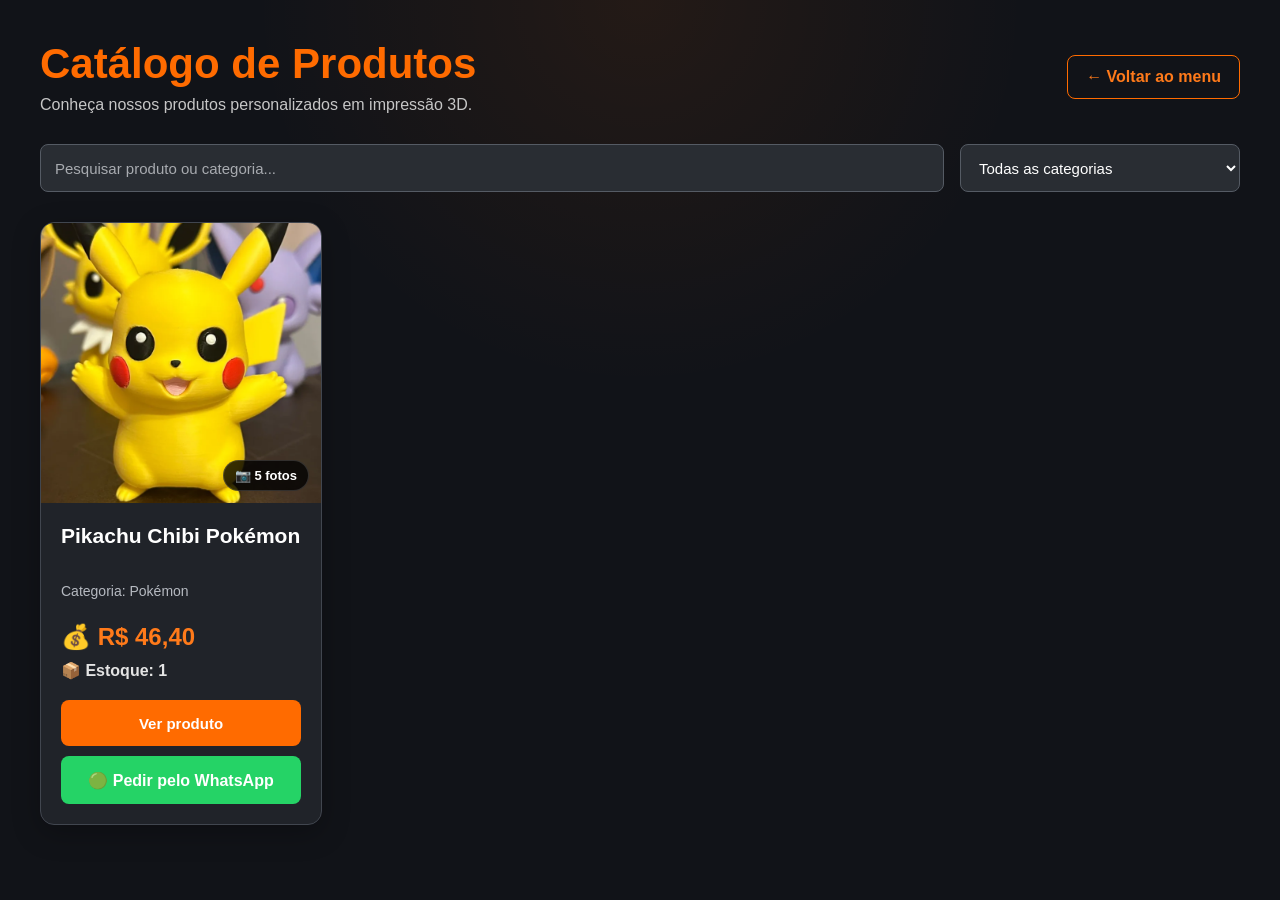
<file: index.html>
<!DOCTYPE html>
<html lang="pt-BR">
<head>
    <meta charset="UTF-8">
    <meta http-equiv="refresh" content="0; url=SRC/pages/catalogo.html">
    <title>FAIZER3D</title>
</head>

<body>
    <p>Abrindo catálogo da FAIZER3D...</p>

    <script>
        window.location.href = "SRC/pages/catalogo.html";
    </script>
</body>
</html>
</file>
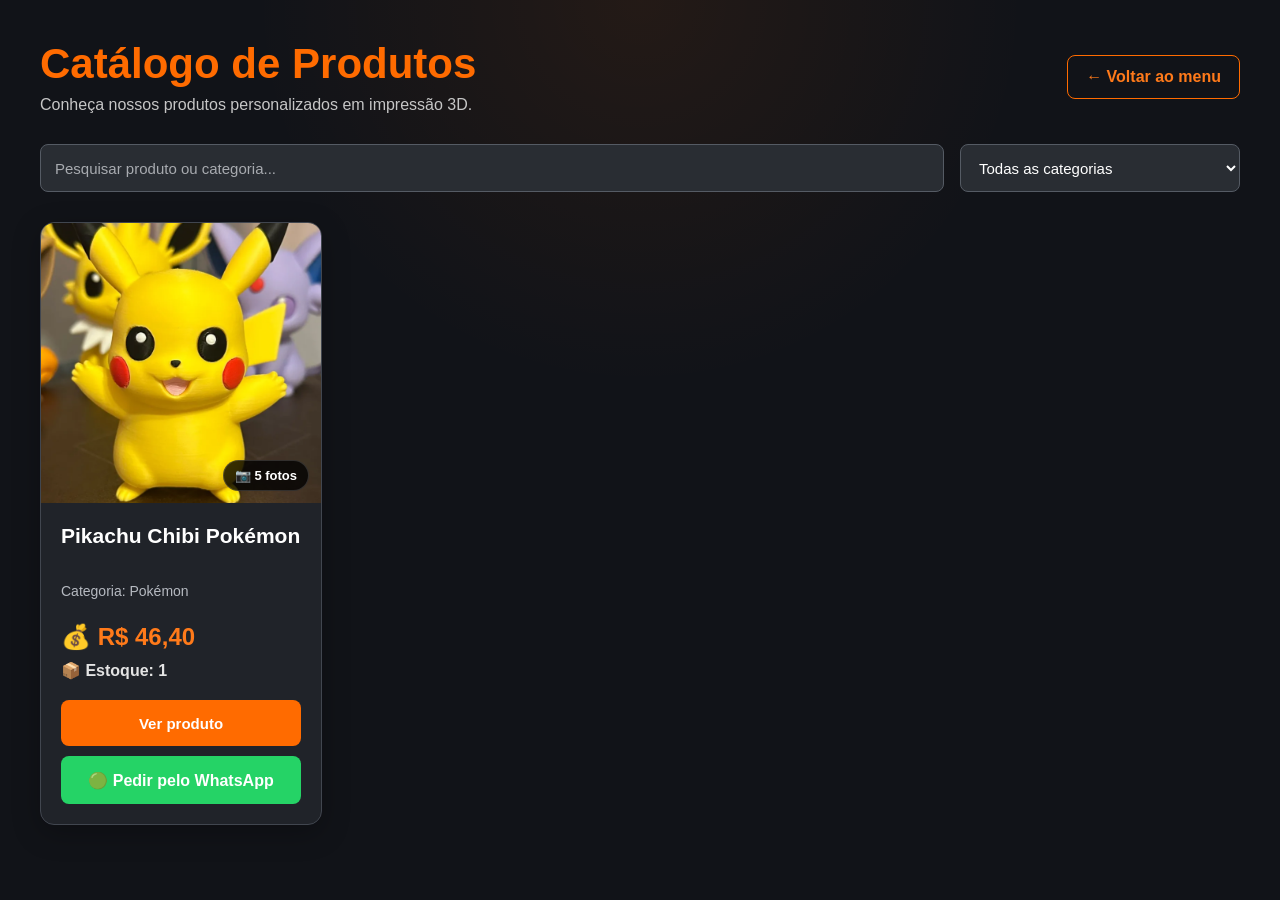
<file: SRC/index.html>
<!DOCTYPE html>
<html lang="pt-BR">
<head>
    <meta charset="UTF-8">

    <meta http-equiv="refresh" content="0; url=pages/catalogo.html">

    <title>FAIZER3D | Catálogo</title>
</head>

<body>
    <p>Abrindo catálogo da FAIZER3D...</p>

    <script>
        window.location.href = "pages/catalogo.html";
    </script>
</body>
</html>
</file>
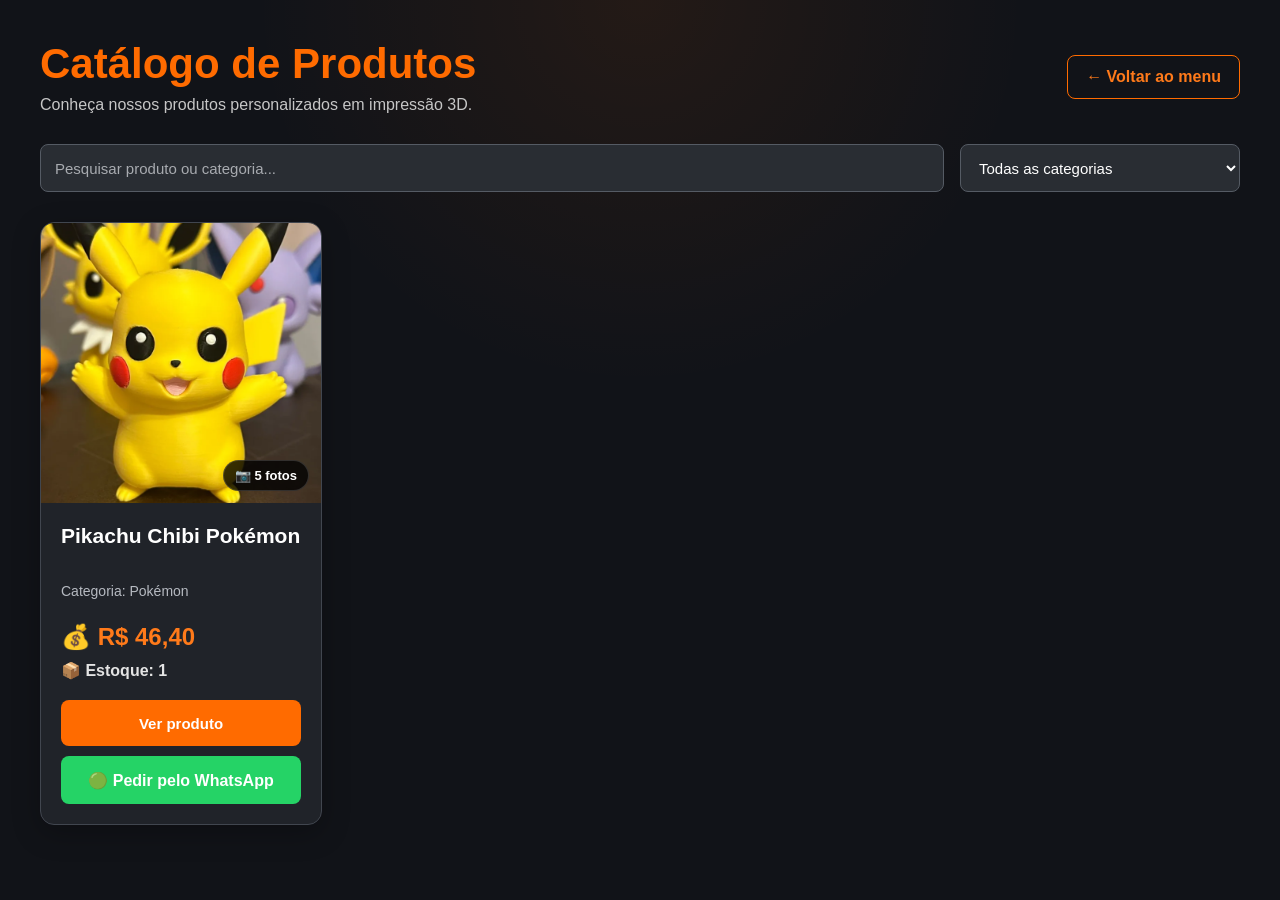
<file: SRC/pages/catalogo.html>
<!DOCTYPE html>
<html lang="pt-BR">

<head>
    <meta charset="UTF-8">

    <meta
        name="viewport"
        content="width=device-width, initial-scale=1.0"
    >

    <title>Catálogo de Produtos | FAIZER3D</title>

    <!-- CSS GERAL DO SISTEMA -->
    <link rel="stylesheet" href="../STYLE.CSS">

    <!-- CSS EXCLUSIVO DO CATÁLOGO -->
    <link rel="stylesheet" href="../catalogo.css">
</head>

<body class="pagina-catalogo">

    <main class="catalogo-container">

        <!-- CABEÇALHO -->

        <header class="catalogo-cabecalho">

            <div>
                <h1>Catálogo de Produtos</h1>

                <p>
                    Conheça nossos produtos personalizados em impressão 3D.
                </p>
            </div>

            <a
                href="../INDEX.HTML"
                class="botao-voltar"
            >
                ← Voltar ao menu
            </a>

        </header>


        <!-- PESQUISA E FILTRO -->

        <section class="catalogo-filtros">

            <input
                type="search"
                id="pesquisaCatalogo"
                placeholder="Pesquisar produto ou categoria..."
                autocomplete="off"
            >

            <select id="filtroCategoria">
                <option value="">
                    Todas as categorias
                </option>
            </select>

        </section>


        <!-- LISTA DE PRODUTOS -->

        <section
            id="listaCatalogo"
            class="catalogo-grid"
        >
            <!-- Produtos inseridos pelo JavaScript -->
        </section>


        <!-- CATÁLOGO VAZIO -->

        <div
            id="catalogoVazio"
            class="catalogo-vazio"
            hidden
        >
            <h2>Nenhum produto encontrado</h2>

            <p>
                Nenhum produto disponível no catálogo no momento.
            </p>
        </div>

    </main>


    <!-- ==========================================
         MODAL DO PRODUTO
    =========================================== -->

    <div
        id="modalProduto"
        class="modal-produto"
        hidden
    >

        <div class="modal-produto-fundo"></div>

        <div class="modal-produto-conteudo">

            <!-- FECHAR -->

            <button
                type="button"
                id="fecharModalProduto"
                class="modal-produto-fechar"
                aria-label="Fechar"
            >
                ×
            </button>


            <!-- GALERIA -->

            <div class="modal-produto-galeria">

                <div class="modal-imagem-principal">

                    <button
                        type="button"
                        id="imagemAnterior"
                        class="galeria-seta galeria-seta-esquerda"
                        aria-label="Imagem anterior"
                    >
                        ‹
                    </button>

                    <img
                        id="modalImagemPrincipal"
                        alt="Imagem do produto"
                    >

                    <button
                        type="button"
                        id="proximaImagem"
                        class="galeria-seta galeria-seta-direita"
                        aria-label="Próxima imagem"
                    >
                        ›
                    </button>

                </div>


                <!-- CONTADOR -->

                <div
                    id="contadorImagens"
                    class="contador-imagens"
                ></div>


                <!-- MINIATURAS -->

                <div
                    id="modalMiniaturas"
                    class="modal-miniaturas"
                ></div>

            </div>


            <!-- INFORMAÇÕES -->

            <div class="modal-produto-informacoes">

                <span
                    id="modalCategoria"
                    class="modal-produto-categoria"
                ></span>

                <h2 id="modalNomeProduto"></h2>

                <div
                    id="modalPrecoProduto"
                    class="modal-produto-preco"
                ></div>

                <div
                    id="modalEstoqueProduto"
                    class="modal-produto-estoque"
                ></div>

                <div
                    id="modalObservacoesProduto"
                    class="modal-produto-observacoes"
                ></div>


                <!-- WHATSAPP -->

                <a
                    id="botaoWhatsAppProduto"
                    class="botao-whatsapp-produto"
                    href="#"
                    target="_blank"
                    rel="noopener noreferrer"
                >
                    🟢 Pedir pelo WhatsApp
                </a>

            </div>

        </div>

    </div>


    <!-- PRODUTOS PÚBLICOS -->
    <script src="../produtos-publicos.js"></script>

    <!-- JAVASCRIPT DO CATÁLOGO -->
    <script src="../catalogo.js"></script>

</body>

</html>
</file>
<file: SRC/STYLE.CSS>
/* =====================================================
   CONFIGURAÇÕES GERAIS
===================================================== */

*{
    margin:0;
    padding:0;
    box-sizing:border-box;
}

html,
body{
    width:100%;
    min-height:100%;
}

body{
    min-height:100vh;
    font-family:Arial, Helvetica, sans-serif;
    background:#000;
    color:#fff;
}

/* =====================================================
   PÁGINA INICIAL
===================================================== */

.container{

    width:100%;
    min-height:100vh;

    display:flex;
    align-items:center;
    justify-content:space-between;

    gap:60px;

    padding:45px 7%;
}

/* MENU */

.menu{

    width:330px;
    flex-shrink:0;

}

.menu h1{

    margin-bottom:10px;

    font-size:32px;

    letter-spacing:1px;

}

.menu h1 span{

    color:#ff6b00;

}

.menu h2{

    margin-bottom:10px;

    color:#eeeeee;

    font-size:24px;

    font-weight:500;

}

.menu p{

    margin-bottom:24px;

    color:#aaaaaa;

    font-size:14px;

}

.menu ul{

    list-style:none;

}

.menu li{

    margin-bottom:8px;

    padding:14px 16px;

    background:#101010;

    border-left:3px solid #ff6b00;

    border-radius:4px;

    box-shadow:0 2px 8px rgba(0,0,0,.45);

    transition:.25s;

}

.menu li:hover{

    background:#1a1a1a;

    transform:translateX(5px);

}

.menu a{

    display:block;

    width:100%;

    color:#fff;

    text-decoration:none;

}

.menu a:hover{

    color:#fff;

}

/* LOGO */

.conteudo{

    flex:1;

    display:flex;

    justify-content:center;

    align-items:center;

}

.logo{

    width:100%;

    max-width:650px;

    max-height:80vh;

    object-fit:contain;

}

/* RESPONSIVO */

@media(max-width:850px){

    .container{

        flex-direction:column;

        gap:35px;

        padding:30px 20px;

    }

    .menu{

        width:100%;

    }

}
/* =====================================================
   CADASTRO DE CLIENTES
===================================================== */

.pagina-clientes {
    width: min(1100px, 92%);
    margin: 0 auto;
    padding: 35px 0 60px;
}

.pagina-clientes h1 {
    margin-bottom: 12px;
    color: #ff6b00;
    font-size: 34px;
}

.voltar {
    display: inline-block;
    margin-bottom: 24px;
    color: #ff6b00;
    text-decoration: none;
    font-weight: bold;
}

.voltar:hover {
    text-decoration: underline;
}

#formCliente {
    padding: 28px;
    background: #151515;
    border: 1px solid #333333;
    border-radius: 12px;
    box-shadow: 0 8px 24px rgba(0, 0, 0, 0.4);
}

.linha {
    display: flex;
    gap: 18px;
    margin-bottom: 18px;
}

.campo {
    display: flex;
    flex: 1;
    flex-direction: column;
}

.campo label {
    margin-bottom: 7px;
    color: #eeeeee;
    font-weight: bold;
}

.campo input,
.campo select,
.campo textarea {
    width: 100%;
    padding: 12px;
    background: #242424;
    border: 1px solid #555555;
    border-radius: 6px;
    outline: none;
    color: #ffffff;
    font-size: 15px;
}

.campo input:focus,
.campo select:focus,
.campo textarea:focus {
    border-color: #ff6b00;
    box-shadow: 0 0 0 3px rgba(255, 107, 0, 0.15);
}

.campo.endereco {
    flex: 2;
}

.campo.observacao {
    width: 100%;
}

.campo textarea {
    min-height: 110px;
    resize: vertical;
}

.btnSalvar {
    padding: 13px 22px;
    background: #ff6b00;
    border: none;
    border-radius: 6px;
    color: #ffffff;
    cursor: pointer;
    font-size: 15px;
    font-weight: bold;
}

.btnSalvar:hover {
    background: #e85f00;
}

.pagina-clientes hr {
    margin: 28px 0;
    border: 0;
    border-top: 1px solid #444444;
}

.pagina-clientes h2 {
    margin-bottom: 15px;
    color: #ffffff;
}

#pesquisa {
    width: 100%;
    margin-bottom: 15px;
    padding: 12px;
    background: #242424;
    border: 1px solid #555555;
    border-radius: 6px;
    outline: none;
    color: #ffffff;
}

#pesquisa:focus {
    border-color: #ff6b00;
}

#tabelaClientes {
    width: 100%;
    border-collapse: collapse;
    overflow: hidden;
    background: #151515;
    border-radius: 8px;
}

#tabelaClientes th,
#tabelaClientes td {
    padding: 13px;
    border-bottom: 1px solid #333333;
    text-align: left;
}

#tabelaClientes th {
    background: #202020;
    color: #ff6b00;
}

#tabelaClientes td {
    color: #eeeeee;
}

@media (max-width: 750px) {

    .linha {
        flex-direction: column;
        gap: 12px;
    }

    .pagina-clientes {
        width: 94%;
        padding-top: 20px;
    }

    #formCliente {
        padding: 20px;
    }

    #tabelaClientes {
        display: block;
        overflow-x: auto;
    }
}
/* =====================================================
   CATÁLOGO DE PRODUTOS
===================================================== */

.pagina-catalogo {
    min-height: 100vh;
    background:
        radial-gradient(
            circle at top,
            rgba(255, 107, 0, 0.08),
            transparent 35%
        ),
        #111318;
    color: #ffffff;
}

.catalogo-container {
    width: min(1200px, calc(100% - 32px));
    margin: 0 auto;
    padding: 40px 0 60px;
}

/* Cabeçalho */

.catalogo-cabecalho {
    display: flex;
    align-items: center;
    justify-content: space-between;
    gap: 24px;
    margin-bottom: 30px;
}

.catalogo-cabecalho h1 {
    margin: 0 0 8px;
    color: #ff6b00;
    font-size: clamp(28px, 4vw, 42px);
}

.catalogo-cabecalho p {
    margin: 0;
    color: #c6c6c6;
}

.botao-voltar {
    display: inline-flex;
    align-items: center;
    justify-content: center;
    padding: 12px 18px;
    border: 1px solid #ff6b00;
    border-radius: 8px;
    color: #ff7a1a;
    text-decoration: none;
    font-weight: bold;
    transition: 0.2s;
}

.botao-voltar:hover {
    background: #ff6b00;
    color: #ffffff;
    transform: translateY(-2px);
}

/* Pesquisa e filtro */

.catalogo-filtros {
    display: grid;
    grid-template-columns: 1fr 280px;
    gap: 16px;
    margin-bottom: 30px;
}

.catalogo-filtros input,
.catalogo-filtros select {
    width: 100%;
    min-height: 48px;
    padding: 0 14px;
    border: 1px solid #555b64;
    border-radius: 8px;
    outline: none;
    background: #292d33;
    color: #ffffff;
    font-size: 15px;
}

.catalogo-filtros input::placeholder {
    color: #a8abb0;
}

.catalogo-filtros input:focus,
.catalogo-filtros select:focus {
    border-color: #ff6b00;
    box-shadow: 0 0 0 3px rgba(255, 107, 0, 0.16);
}

/* Grade de produtos */

.catalogo-grid {
    display: grid;
    grid-template-columns: repeat(
        auto-fill,
        minmax(260px, 1fr)
    );
    align-items: stretch;
    gap: 24px;
}

/* Card */

.catalogo-card {
    display: flex;
    flex-direction: column;
    overflow: hidden;
    border: 1px solid #41464f;
    border-radius: 14px;
    background: #202329;
    box-shadow: 0 8px 28px rgba(0, 0, 0, 0.25);
    transition:
        transform 0.2s,
        border-color 0.2s,
        box-shadow 0.2s;
}

.catalogo-card:hover {
    transform: translateY(-5px);
    border-color: #ff6b00;
    box-shadow: 0 14px 34px rgba(0, 0, 0, 0.38);
}

/* Imagem */

.catalogo-imagem-container {
    width: 100%;
    aspect-ratio: 1 / 1;
    overflow: hidden;
    background: #181a1f;
}

.catalogo-card-imagem {
    display: block;
    width: 100%;
    height: 100%;
    object-fit: cover;
    transition: transform 0.3s;
}

.catalogo-card:hover .catalogo-card-imagem {
    transform: scale(1.04);
}

.catalogo-sem-imagem {
    width: 100%;
    height: 100%;
    display: flex;
    flex-direction: column;
    align-items: center;
    justify-content: center;
    color: #8d929a;
}

.catalogo-sem-imagem span {
    font-size: 50px;
}

.catalogo-sem-imagem p {
    margin: 8px 0 0;
    color: #8d929a;
}
/* Conteúdo do card */

.catalogo-card-conteudo {
    display: flex;
    flex: 1;
    flex-direction: column;
    padding: 20px;
}

.catalogo-card-conteudo h2 {
    min-height: 52px;
    margin: 0 0 8px;
    color: #ffffff;
    font-size: 21px;
    line-height: 1.25;
}

.catalogo-categoria {
    min-height: 20px;
    margin: 0 0 20px;
    color: #b6bac1;
    font-size: 14px;
}

.catalogo-preco {
    margin: 0 0 10px;
    color: #ff7a1a;
    font-size: 24px;
    font-weight: bold;
}

.catalogo-estoque {
    margin: 0 0 20px;
    color: #e4e4e4;
    font-weight: bold;
}

/* Botão do WhatsApp */

.botao-whatsapp {
    width: 100%;
    min-height: 48px;

    display: flex;
    align-items: center;
    justify-content: center;

    margin-top: auto;
    padding: 12px 16px;

    border-radius: 8px;

    background: #25d366;
    color: #ffffff;

    text-align: center;
    text-decoration: none;
    font-weight: bold;

    transition:
        background 0.2s,
        transform 0.2s;
}

.botao-whatsapp:hover {
    background: #1fb859;
    transform: scale(1.02);
}

/* Produto sem estoque */

.botao-sem-estoque {
    width: 100%;
    min-height: 48px;

    margin-top: auto;

    border: 0;
    border-radius: 8px;

    background: #555b64;
    color: #d5d5d5;

    font-weight: bold;
    cursor: not-allowed;
}

/* Catálogo vazio */

.catalogo-vazio {
    padding: 60px 20px;

    border: 1px dashed #555b64;
    border-radius: 12px;

    text-align: center;

    color: #b6bac1;
}

.catalogo-vazio[hidden] {
    display: none;
}

.catalogo-vazio h2 {
    margin: 0 0 10px;
    color: #ffffff;
}

.catalogo-vazio p {
    margin: 0;
    color: #b6bac1;
}

/* Responsividade do catálogo */

@media (max-width: 700px) {

    .catalogo-container {
        width: min(100% - 24px, 1200px);
        padding-top: 24px;
    }

    .catalogo-cabecalho {
        align-items: flex-start;
        flex-direction: column;
    }

    .catalogo-filtros {
        grid-template-columns: 1fr;
    }

    .catalogo-grid {
        grid-template-columns: 1fr;
    }

    .botao-voltar {
        width: 100%;
    }
}
/* =====================================================
   DASHBOARD
===================================================== */

.dashboard-container{
    display:flex;
    min-height:100vh;
    background:#111318;
}

/* MENU */

.dashboard-menu{
    width:300px;
    background:#181b20;
    border-right:1px solid #2d3238;
    padding:30px 20px;
}

.dashboard-marca h1{
    margin:0;
    font-size:34px;
    color:#ffffff;
}

.dashboard-marca span{
    color:#ff6b00;
}

.dashboard-marca h2{
    margin-top:10px;
    color:#ffffff;
    font-size:24px;
}

.dashboard-marca p{
    margin-top:8px;
    margin-bottom:30px;
    color:#bdbdbd;
}

.dashboard-menu ul{
    list-style:none;
    padding:0;
}

.dashboard-menu li{
    margin-bottom:10px;
}

.dashboard-menu a{
    display:block;
    padding:14px 18px;
    background:#202329;
    border-left:4px solid #ff6b00;
    border-radius:8px;
    color:#ffffff;
    text-decoration:none;
    transition:.25s;
}

.dashboard-menu a:hover{
    background:#2a2f36;
    transform:translateX(5px);
}

/* CONTEÚDO */

.dashboard-conteudo{
    flex:1;
    padding:35px;
}

/* CABEÇALHO */

.dashboard-cabecalho{
    display:flex;
    justify-content:space-between;
    align-items:center;
    margin-bottom:35px;
}

.dashboard-cabecalho h2{
    font-size:34px;
    color:#ff6b00;
    margin-bottom:10px;
}

.dashboard-cabecalho p{
    color:#bdbdbd;
}

.dashboard-logo{
    width:240px;
}

/* CARDS */

.dashboard-cards{
    display:grid;
    grid-template-columns:repeat(auto-fit,minmax(220px,1fr));
    gap:20px;
    margin-bottom:40px;
}

.dashboard-card{
    display:flex;
    align-items:center;
    gap:18px;

    background:#202329;

    padding:22px;

    border-radius:12px;

    border-left:5px solid #ff6b00;
}

.dashboard-card-icone{
    font-size:42px;
}

.dashboard-card p{
    margin:0;
    color:#bbbbbb;
}

.dashboard-card strong{
    display:block;
    margin-top:8px;
    font-size:30px;
    color:#ffffff;
}

/* PRODUTOS */

.dashboard-secao{
    background:#202329;
    padding:25px;
    border-radius:12px;
}

.dashboard-secao-titulo{
    display:flex;
    justify-content:space-between;
    align-items:center;
    margin-bottom:25px;
}

.dashboard-secao h2{
    color:#ff6b00;
}

.dashboard-botao{
    background:#ff6b00;
    color:#ffffff;
    text-decoration:none;
    padding:12px 18px;
    border-radius:8px;
    font-weight:bold;
}

.dashboard-produtos{
    display:grid;
    grid-template-columns:repeat(auto-fill,minmax(250px,1fr));
    gap:20px;
}

.dashboard-produto{
    background:#181b20;
    border-radius:10px;
    overflow:hidden;
    border:1px solid #333;
}

.dashboard-produto img{
    width:100%;
    height:220px;
    object-fit:cover;
}

.dashboard-produto-sem-imagem{
    height:220px;
    display:flex;
    justify-content:center;
    align-items:center;
    font-size:70px;
    background:#2a2f36;
}

.dashboard-produto-info{
    padding:18px;
}

.dashboard-produto-info h3{
    margin:0 0 10px;
    color:#ffffff;
}

.dashboard-produto-info p{
    margin:5px 0;
    color:#bbbbbb;
}

.dashboard-produto-info strong{
    display:block;
    margin-top:10px;
    color:#ff6b00;
    font-size:22px;
}

.dashboard-vazio{
    text-align:center;
    color:#999;
    padding:40px;
}

/* RESPONSIVO */

@media(max-width:900px){

    .dashboard-container{
        flex-direction:column;
    }

    .dashboard-menu{
        width:100%;
    }

    .dashboard-cabecalho{
        flex-direction:column;
        gap:20px;
        align-items:flex-start;
    }

    .dashboard-logo{
        width:180px;
    }

}
/* =====================================================
   PÁGINA DE ORÇAMENTOS
===================================================== */

.pagina-orcamentos {
    min-height: 100vh;
    background:
        radial-gradient(
            circle at top,
            rgba(255, 107, 0, 0.08),
            transparent 35%
        ),
        #111318;
    color: #ffffff;
}

.orcamentos-container {
    width: min(1200px, calc(100% - 32px));
    margin: 0 auto;
    padding: 40px 0 60px;
}

/* Cabeçalho */

.orcamentos-cabecalho {
    display: flex;
    align-items: center;
    justify-content: space-between;
    gap: 24px;
    margin-bottom: 30px;
}

.orcamentos-cabecalho h1 {
    margin: 0 0 8px;
    color: #ff6b00;
    font-size: clamp(28px, 4vw, 42px);
}

.orcamentos-cabecalho p {
    margin: 0;
    color: #c6c6c6;
}

/* Blocos */

.orcamento-bloco {
    margin-bottom: 24px;
    padding: 24px;
    background: #202329;
    border: 1px solid #3a3f47;
    border-radius: 12px;
    box-shadow: 0 8px 24px rgba(0, 0, 0, 0.25);
}

.orcamento-bloco h2 {
    margin: 0 0 20px;
    color: #ff6b00;
    font-size: 23px;
}

/* Linhas e campos */

.orcamento-linha {
    display: flex;
    gap: 18px;
    margin-bottom: 18px;
}

.orcamento-campo {
    display: flex;
    flex: 1;
    flex-direction: column;
}

.orcamento-campo label {
    margin-bottom: 7px;
    color: #eeeeee;
    font-weight: bold;
}

.orcamento-campo input,
.orcamento-campo select,
.orcamento-campo textarea {
    width: 100%;
    min-height: 46px;
    padding: 12px;
    background: #292d33;
    border: 1px solid #555b64;
    border-radius: 7px;
    outline: none;
    color: #ffffff;
    font-size: 15px;
}

.orcamento-campo textarea {
    min-height: 110px;
    resize: vertical;
}

.orcamento-campo input:focus,
.orcamento-campo select:focus,
.orcamento-campo textarea:focus {
    border-color: #ff6b00;
    box-shadow: 0 0 0 3px rgba(255, 107, 0, 0.16);
}

.orcamento-campo input[readonly] {
    background: #1b1e23;
    color: #bdbdbd;
}

/* Botões */

.botao-orcamento,
.botao-whatsapp-orcamento {
    min-height: 46px;
    padding: 12px 20px;
    border: none;
    border-radius: 7px;
    color: #ffffff;
    cursor: pointer;
    font-size: 15px;
    font-weight: bold;
    transition:
        transform 0.2s,
        background 0.2s;
}

.botao-orcamento {
    background: #ff6b00;
}

.botao-orcamento:hover {
    background: #e85f00;
    transform: translateY(-2px);
}

.botao-whatsapp-orcamento {
    background: #25d366;
}

.botao-whatsapp-orcamento:hover {
    background: #1fb859;
    transform: translateY(-2px);
}

.orcamento-acoes {
    display: flex;
    gap: 14px;
    margin-bottom: 30px;
}

/* Tabela */

.tabela-orcamento-wrapper {
    width: 100%;
    overflow-x: auto;
}

.tabela-orcamento {
    width: 100%;
    border-collapse: collapse;
    background: #181b20;
    border-radius: 8px;
    overflow: hidden;
}

.tabela-orcamento th,
.tabela-orcamento td {
    padding: 13px;
    border-bottom: 1px solid #333842;
    text-align: left;
}

.tabela-orcamento th {
    background: #292d33;
    color: #ff6b00;
}

.tabela-orcamento td {
    color: #eeeeee;
}

.tabela-orcamento tbody tr:hover {
    background: #22262c;
}

/* Resumo */

.orcamento-resumo {
    max-width: 420px;
    margin-left: auto;
    padding: 20px;
    background: #181b20;
    border: 1px solid #3a3f47;
    border-radius: 10px;
}

.orcamento-resumo p {
    display: flex;
    align-items: center;
    justify-content: space-between;
    margin: 0 0 12px;
    color: #d5d5d5;
    font-size: 16px;
}

.orcamento-resumo p:last-child {
    margin-bottom: 0;
}

.orcamento-total {
    padding-top: 14px;
    border-top: 1px solid #3a3f47;
    color: #ffffff !important;
    font-size: 21px !important;
    font-weight: bold;
}

.orcamento-total strong {
    color: #ff6b00;
}

/* Orçamentos salvos */

.lista-orcamentos-salvos {
    margin-top: 35px;
}

#pesquisaOrcamento {
    width: 100%;
    margin-bottom: 18px;
    padding: 12px;
    background: #292d33;
    border: 1px solid #555b64;
    border-radius: 7px;
    outline: none;
    color: #ffffff;
    font-size: 15px;
}

#pesquisaOrcamento:focus {
    border-color: #ff6b00;
    box-shadow: 0 0 0 3px rgba(255, 107, 0, 0.16);
}

/* Responsividade */

@media (max-width: 750px) {

    .orcamentos-container {
        width: min(100% - 24px, 1200px);
        padding-top: 24px;
    }

    .orcamentos-cabecalho {
        align-items: flex-start;
        flex-direction: column;
    }

    .orcamento-linha {
        flex-direction: column;
        gap: 12px;
    }

    .orcamento-bloco {
        padding: 18px;
    }

    .orcamento-acoes {
        flex-direction: column;
    }

    .botao-orcamento,
    .botao-whatsapp-orcamento {
        width: 100%;
    }

    .orcamento-resumo {
        max-width: none;
    }

    .botao-voltar {
        width: 100%;
    }
}
/* =====================================================
   PÁGINA DE PEDIDOS
===================================================== */

.pagina-pedidos {
    min-height: 100vh;
    background:
        radial-gradient(
            circle at top,
            rgba(255, 107, 0, 0.08),
            transparent 35%
        ),
        #111318;
    color: #ffffff;
}

.pedidos-container {
    width: min(1200px, calc(100% - 32px));
    margin: 0 auto;
    padding: 40px 0 60px;
}

/* Cabeçalho */

.pedidos-cabecalho {
    display: flex;
    align-items: center;
    justify-content: space-between;
    gap: 24px;
    margin-bottom: 30px;
}

.pedidos-cabecalho h1 {
    margin: 0 0 8px;
    color: #ff6b00;
    font-size: clamp(28px, 4vw, 42px);
}

.pedidos-cabecalho p {
    margin: 0;
    color: #c6c6c6;
}

/* Blocos */

.pedido-bloco {
    margin-bottom: 24px;
    padding: 24px;
    background: #202329;
    border: 1px solid #3a3f47;
    border-radius: 12px;
    box-shadow: 0 8px 24px rgba(0, 0, 0, 0.25);
}

.pedido-bloco h2 {
    margin: 0 0 20px;
    color: #ff6b00;
    font-size: 23px;
}

/* Linhas e campos */

.pedido-linha {
    display: flex;
    gap: 18px;
    margin-bottom: 18px;
}

.pedido-campo {
    display: flex;
    flex: 1;
    flex-direction: column;
}

.pedido-campo label {
    margin-bottom: 7px;
    color: #eeeeee;
    font-weight: bold;
}

.pedido-campo input,
.pedido-campo select,
.pedido-campo textarea {
    width: 100%;
    min-height: 46px;
    padding: 12px;
    background: #292d33;
    border: 1px solid #555b64;
    border-radius: 7px;
    outline: none;
    color: #ffffff;
    font-size: 15px;
}

.pedido-campo textarea {
    min-height: 110px;
    resize: vertical;
}

.pedido-campo input:focus,
.pedido-campo select:focus,
.pedido-campo textarea:focus {
    border-color: #ff6b00;
    box-shadow: 0 0 0 3px rgba(255, 107, 0, 0.16);
}

.pedido-campo input[readonly] {
    background: #1b1e23;
    color: #bdbdbd;
}

/* Botões */

.botao-pedido {
    min-height: 46px;
    padding: 12px 20px;
    background: #ff6b00;
    border: none;
    border-radius: 7px;
    color: #ffffff;
    cursor: pointer;
    font-size: 15px;
    font-weight: bold;
    transition:
        transform 0.2s,
        background 0.2s;
}

.botao-pedido:hover {
    background: #e85f00;
    transform: translateY(-2px);
}

.pedido-acoes {
    display: flex;
    gap: 14px;
    margin-bottom: 30px;
}

/* Tabela */

.tabela-pedido-wrapper {
    width: 100%;
    overflow-x: auto;
}

.tabela-pedido {
    width: 100%;
    border-collapse: collapse;
    background: #181b20;
    border-radius: 8px;
    overflow: hidden;
}

.tabela-pedido th,
.tabela-pedido td {
    padding: 13px;
    border-bottom: 1px solid #333842;
    text-align: left;
}

.tabela-pedido th {
    background: #292d33;
    color: #ff6b00;
}

.tabela-pedido td {
    color: #eeeeee;
}

.tabela-pedido tbody tr:hover {
    background: #22262c;
}

/* Resumo */

.pedido-resumo {
    max-width: 420px;
    margin-left: auto;
    padding: 20px;
    background: #181b20;
    border: 1px solid #3a3f47;
    border-radius: 10px;
}

.pedido-resumo p {
    display: flex;
    align-items: center;
    justify-content: space-between;
    margin: 0 0 12px;
    color: #d5d5d5;
    font-size: 16px;
}

.pedido-resumo p:last-child {
    margin-bottom: 0;
}

.pedido-total {
    padding-top: 14px;
    border-top: 1px solid #3a3f47;
    color: #ffffff !important;
    font-size: 21px !important;
    font-weight: bold;
}

.pedido-total strong {
    color: #ff6b00;
}

/* Lista de pedidos */

.lista-pedidos-salvos {
    margin-top: 35px;
}

.pedidos-lista-cabecalho {
    display: flex;
    align-items: center;
    justify-content: space-between;
    gap: 20px;
    margin-bottom: 18px;
}

.pedidos-lista-cabecalho h2 {
    margin-bottom: 6px;
}

.pedidos-lista-cabecalho p {
    margin: 0;
    color: #bdbdbd;
}

#filtroStatusPedido,
#pesquisaPedido {
    padding: 12px;
    background: #292d33;
    border: 1px solid #555b64;
    border-radius: 7px;
    outline: none;
    color: #ffffff;
    font-size: 15px;
}

#filtroStatusPedido {
    min-width: 220px;
}

#pesquisaPedido {
    width: 100%;
    margin-bottom: 18px;
}

#filtroStatusPedido:focus,
#pesquisaPedido:focus {
    border-color: #ff6b00;
    box-shadow: 0 0 0 3px rgba(255, 107, 0, 0.16);
}

/* Responsividade */

@media (max-width: 750px) {

    .pedidos-container {
        width: min(100% - 24px, 1200px);
        padding-top: 24px;
    }

    .pedidos-cabecalho,
    .pedidos-lista-cabecalho {
        align-items: flex-start;
        flex-direction: column;
    }

    .pedido-linha {
        flex-direction: column;
        gap: 12px;
    }

    .pedido-bloco {
        padding: 18px;
    }

    .pedido-acoes {
        flex-direction: column;
    }

    .botao-pedido,
    #filtroStatusPedido,
    .botao-voltar {
        width: 100%;
    }

    .pedido-resumo {
        max-width: none;
    }
}
/* =====================================================
   CONTROLE FINANCEIRO
===================================================== */

.pagina-financeiro {
    min-height: 100vh;
    background:
        radial-gradient(
            circle at top,
            rgba(255, 107, 0, 0.08),
            transparent 35%
        ),
        #111318;
    color: #ffffff;
}

.financeiro-container {
    width: min(1200px, calc(100% - 32px));
    margin: 0 auto;
    padding: 40px 0 60px;
}

.financeiro-cabecalho {
    display: flex;
    align-items: center;
    justify-content: space-between;
    gap: 24px;
    margin-bottom: 30px;
}

.financeiro-cabecalho h1 {
    margin: 0 0 8px;
    color: #ff6b00;
    font-size: clamp(28px, 4vw, 42px);
}

.financeiro-cabecalho p {
    margin: 0;
    color: #c6c6c6;
}

.financeiro-cards {
    display: grid;
    grid-template-columns: repeat(4, 1fr);
    gap: 18px;
    margin-bottom: 28px;
}

.financeiro-card {
    padding: 22px;
    background: #202329;
    border: 1px solid #3a3f47;
    border-left: 5px solid #ff6b00;
    border-radius: 12px;
    box-shadow: 0 8px 24px rgba(0, 0, 0, 0.25);
}

.financeiro-card p {
    margin: 0 0 10px;
    color: #bdbdbd;
}

.financeiro-card strong {
    color: #ffffff;
    font-size: 28px;
}

.financeiro-bloco {
    margin-bottom: 24px;
    padding: 24px;
    background: #202329;
    border: 1px solid #3a3f47;
    border-radius: 12px;
    box-shadow: 0 8px 24px rgba(0, 0, 0, 0.25);
}

.financeiro-bloco h2 {
    margin: 0 0 20px;
    color: #ff6b00;
    font-size: 23px;
}

.financeiro-linha {
    display: flex;
    gap: 18px;
    margin-bottom: 18px;
}

.financeiro-campo {
    display: flex;
    flex: 1;
    flex-direction: column;
}

.financeiro-campo label {
    margin-bottom: 7px;
    color: #eeeeee;
    font-weight: bold;
}

.financeiro-campo input,
.financeiro-campo select,
.financeiro-campo textarea {
    width: 100%;
    min-height: 46px;
    padding: 12px;
    background: #292d33;
    border: 1px solid #555b64;
    border-radius: 7px;
    outline: none;
    color: #ffffff;
    font-size: 15px;
}

.financeiro-campo textarea {
    min-height: 110px;
    margin-bottom: 18px;
    resize: vertical;
}

.financeiro-campo input:focus,
.financeiro-campo select:focus,
.financeiro-campo textarea:focus {
    border-color: #ff6b00;
    box-shadow: 0 0 0 3px rgba(255, 107, 0, 0.16);
}

.botao-financeiro {
    min-height: 46px;
    padding: 12px 20px;
    background: #ff6b00;
    border: none;
    border-radius: 7px;
    color: #ffffff;
    cursor: pointer;
    font-size: 15px;
    font-weight: bold;
    transition:
        background 0.2s,
        transform 0.2s;
}

.botao-financeiro:hover {
    background: #e85f00;
    transform: translateY(-2px);
}

.financeiro-lista-cabecalho {
    display: flex;
    align-items: center;
    justify-content: space-between;
    gap: 20px;
    margin-bottom: 18px;
}

.financeiro-lista-cabecalho h2 {
    margin-bottom: 6px;
}

.financeiro-lista-cabecalho p {
    margin: 0;
    color: #bdbdbd;
}

#filtroTipoFinanceiro,
#pesquisaFinanceiro {
    padding: 12px;
    background: #292d33;
    border: 1px solid #555b64;
    border-radius: 7px;
    outline: none;
    color: #ffffff;
    font-size: 15px;
}

#filtroTipoFinanceiro {
    min-width: 220px;
}

#pesquisaFinanceiro {
    width: 100%;
    margin-bottom: 18px;
}

#filtroTipoFinanceiro:focus,
#pesquisaFinanceiro:focus {
    border-color: #ff6b00;
    box-shadow: 0 0 0 3px rgba(255, 107, 0, 0.16);
}

.tabela-financeiro-wrapper {
    width: 100%;
    overflow-x: auto;
}

.tabela-financeiro {
    width: 100%;
    border-collapse: collapse;
    background: #181b20;
    border-radius: 8px;
    overflow: hidden;
}

.tabela-financeiro th,
.tabela-financeiro td {
    padding: 13px;
    border-bottom: 1px solid #333842;
    text-align: left;
}

.tabela-financeiro th {
    background: #292d33;
    color: #ff6b00;
}

.tabela-financeiro td {
    color: #eeeeee;
}

.financeiro-entrada {
    color: #39d98a;
    font-weight: bold;
}

.financeiro-despesa {
    color: #ff6b6b;
    font-weight: bold;
}

.botao-excluir-financeiro {
    padding: 8px 12px;
    background: #c0392b;
    border: none;
    border-radius: 6px;
    color: #ffffff;
    cursor: pointer;
    font-weight: bold;
}

.botao-excluir-financeiro:hover {
    background: #a93226;
}

@media (max-width: 900px) {

    .financeiro-cards {
        grid-template-columns: repeat(2, 1fr);
    }
}

@media (max-width: 750px) {

    .financeiro-container {
        width: min(100% - 24px, 1200px);
        padding-top: 24px;
    }

    .financeiro-cabecalho,
    .financeiro-lista-cabecalho {
        align-items: flex-start;
        flex-direction: column;
    }

    .financeiro-linha {
        flex-direction: column;
        gap: 12px;
    }

    .financeiro-cards {
        grid-template-columns: 1fr;
    }

    .financeiro-bloco {
        padding: 18px;
    }

    #filtroTipoFinanceiro,
    .botao-financeiro,
    .botao-voltar {
        width: 100%;
    }
}
/* =====================================================
   CONTROLE DE ESTOQUE
===================================================== */

.pagina-estoque {
    min-height: 100vh;
    background:
        radial-gradient(
            circle at top,
            rgba(255, 107, 0, 0.08),
            transparent 35%
        ),
        #111318;
    color: #ffffff;
}

.estoque-container {
    width: min(1200px, calc(100% - 32px));
    margin: 0 auto;
    padding: 40px 0 60px;
}

/* Cabeçalho */

.estoque-cabecalho {
    display: flex;
    align-items: center;
    justify-content: space-between;
    gap: 24px;
    margin-bottom: 30px;
}

.estoque-cabecalho h1 {
    margin: 0 0 8px;
    color: #ff6b00;
    font-size: clamp(28px, 4vw, 42px);
}

.estoque-cabecalho p {
    margin: 0;
    color: #c6c6c6;
}

/* Cards */

.estoque-cards {
    display: grid;
    grid-template-columns: repeat(4, 1fr);
    gap: 18px;
    margin-bottom: 28px;
}

.estoque-card {
    padding: 22px;
    background: #202329;
    border: 1px solid #3a3f47;
    border-left: 5px solid #ff6b00;
    border-radius: 12px;
    box-shadow: 0 8px 24px rgba(0, 0, 0, 0.25);
}

.estoque-card p {
    margin: 0 0 10px;
    color: #bdbdbd;
}

.estoque-card strong {
    color: #ffffff;
    font-size: 28px;
}

/* Blocos */

.estoque-bloco {
    margin-bottom: 24px;
    padding: 24px;
    background: #202329;
    border: 1px solid #3a3f47;
    border-radius: 12px;
    box-shadow: 0 8px 24px rgba(0, 0, 0, 0.25);
}

.estoque-bloco h2 {
    margin: 0 0 20px;
    color: #ff6b00;
    font-size: 23px;
}

/* Linhas e campos */

.estoque-linha {
    display: flex;
    gap: 18px;
    margin-bottom: 18px;
}

.estoque-campo {
    display: flex;
    flex: 1;
    flex-direction: column;
}

.estoque-campo label {
    margin-bottom: 7px;
    color: #eeeeee;
    font-weight: bold;
}

.estoque-campo input,
.estoque-campo select,
.estoque-campo textarea {
    width: 100%;
    min-height: 46px;
    padding: 12px;
    background: #292d33;
    border: 1px solid #555b64;
    border-radius: 7px;
    outline: none;
    color: #ffffff;
    font-size: 15px;
}

.estoque-campo textarea {
    min-height: 110px;
    margin-bottom: 18px;
    resize: vertical;
}

.estoque-campo input:focus,
.estoque-campo select:focus,
.estoque-campo textarea:focus {
    border-color: #ff6b00;
    box-shadow: 0 0 0 3px rgba(255, 107, 0, 0.16);
}

/* Botão */

.botao-estoque {
    min-height: 46px;
    padding: 12px 20px;
    background: #ff6b00;
    border: none;
    border-radius: 7px;
    color: #ffffff;
    cursor: pointer;
    font-size: 15px;
    font-weight: bold;
    transition:
        background 0.2s,
        transform 0.2s;
}

.botao-estoque:hover {
    background: #e85f00;
    transform: translateY(-2px);
}

/* Lista */

.estoque-lista-cabecalho {
    display: flex;
    align-items: center;
    justify-content: space-between;
    gap: 20px;
    margin-bottom: 18px;
}

.estoque-lista-cabecalho h2 {
    margin-bottom: 6px;
}

.estoque-lista-cabecalho p {
    margin: 0;
    color: #bdbdbd;
}

#filtroSituacaoEstoque,
#pesquisaEstoque {
    padding: 12px;
    background: #292d33;
    border: 1px solid #555b64;
    border-radius: 7px;
    outline: none;
    color: #ffffff;
    font-size: 15px;
}

#filtroSituacaoEstoque {
    min-width: 220px;
}

#pesquisaEstoque {
    width: 100%;
    margin-bottom: 18px;
}

#filtroSituacaoEstoque:focus,
#pesquisaEstoque:focus {
    border-color: #ff6b00;
    box-shadow: 0 0 0 3px rgba(255, 107, 0, 0.16);
}

/* Tabela */

.tabela-estoque-wrapper {
    width: 100%;
    overflow-x: auto;
}

.tabela-estoque {
    width: 100%;
    border-collapse: collapse;
    background: #181b20;
    border-radius: 8px;
    overflow: hidden;
}

.tabela-estoque th,
.tabela-estoque td {
    padding: 13px;
    border-bottom: 1px solid #333842;
    text-align: left;
}

.tabela-estoque th {
    background: #292d33;
    color: #ff6b00;
}

.tabela-estoque td {
    color: #eeeeee;
}

/* Situações */

.estoque-normal {
    color: #39d98a;
    font-weight: bold;
}

.estoque-baixo {
    color: #ffb020;
    font-weight: bold;
}

.estoque-esgotado {
    color: #ff6b6b;
    font-weight: bold;
}

/* Botões da tabela */

.botao-editar-estoque,
.botao-excluir-estoque {
    padding: 8px 12px;
    border: none;
    border-radius: 6px;
    color: #ffffff;
    cursor: pointer;
    font-weight: bold;
}

.botao-editar-estoque {
    margin-right: 6px;
    background: #ff6b00;
}

.botao-editar-estoque:hover {
    background: #e85f00;
}

.botao-excluir-estoque {
    background: #c0392b;
}

.botao-excluir-estoque:hover {
    background: #a93226;
}

/* Responsividade */

@media (max-width: 900px) {

    .estoque-cards {
        grid-template-columns: repeat(2, 1fr);
    }
}

@media (max-width: 750px) {

    .estoque-container {
        width: min(100% - 24px, 1200px);
        padding-top: 24px;
    }

    .estoque-cabecalho,
    .estoque-lista-cabecalho {
        align-items: flex-start;
        flex-direction: column;
    }

    .estoque-linha {
        flex-direction: column;
        gap: 12px;
    }

    .estoque-cards {
        grid-template-columns: 1fr;
    }

    .estoque-bloco {
        padding: 18px;
    }

    #filtroSituacaoEstoque,
    .botao-estoque,
    .botao-voltar {
        width: 100%;
    }
}
/* =====================================================
   PRODUÇÃO DE HOJE - DASHBOARD
===================================================== */

.dashboard-producao {
    margin-bottom: 30px;
    padding: 25px;
    background: #202329;
    border: 1px solid #343941;
    border-radius: 12px;
}

.producao-hoje-grid {
    display: grid;
    grid-template-columns:
        repeat(auto-fill, minmax(260px, 1fr));
    gap: 18px;
}

.producao-card {
    display: flex;
    flex-direction: column;
    min-height:
/* =====================================================
   FAIZER3D - AJUSTE FINAL DO CATÁLOGO / MODAL
   Compatível com catalogo.html e catalogo.js atuais
===================================================== */

/* CONTADOR DE FOTOS NO CARD */
.catalogo-imagem-container {
    position: relative;
}

.catalogo-quantidade-fotos {
    position: absolute;
    right: 12px;
    bottom: 12px;
    z-index: 3;

    padding: 7px 11px;

    background: rgba(0, 0, 0, 0.80);
    border: 1px solid rgba(255, 255, 255, 0.15);
    border-radius: 20px;

    color: #ffffff;
    font-size: 13px;
    font-weight: bold;

    backdrop-filter: blur(4px);
}

/* BOTÃO VER PRODUTO */
.botao-ver-produto {
    width: 100%;
    min-height: 46px;

    display: flex;
    align-items: center;
    justify-content: center;

    margin-top: auto;
    margin-bottom: 10px;
    padding: 12px 16px;

    background: #ff6b00;
    border: none;
    border-radius: 8px;

    color: #ffffff;
    cursor: pointer;

    font-family: Arial, Helvetica, sans-serif;
    font-size: 15px;
    font-weight: bold;

    transition: background 0.2s, transform 0.2s, box-shadow 0.2s;
}

.botao-ver-produto:hover {
    background: #e85f00;
    transform: translateY(-2px);
    box-shadow: 0 6px 18px rgba(255, 107, 0, 0.24);
}

/* MODAL */
.modal-produto[hidden] {
    display: none !important;
}

.modal-produto {
    position: fixed;
    inset: 0;
    z-index: 9999;

    display: flex;
    align-items: center;
    justify-content: center;

    padding: 18px;
}

.modal-produto-fundo {
    position: absolute;
    inset: 0;
    background: rgba(0, 0, 0, 0.88);
    backdrop-filter: blur(5px);
}

.modal-produto-conteudo {
    position: relative;
    z-index: 2;

    width: min(1080px, 94vw);
    height: min(720px, 88vh);

    display: grid;
    grid-template-columns: minmax(0, 1.45fr) minmax(320px, 0.85fr);

    overflow: hidden;

    background: #202329;
    border: 1px solid #41464f;
    border-radius: 16px;
    box-shadow: 0 25px 70px rgba(0, 0, 0, 0.65);
}

/* FECHAR */
.modal-produto-fechar {
    position: absolute;
    top: 14px;
    right: 14px;
    z-index: 30;

    width: 44px;
    height: 44px;

    display: flex;
    align-items: center;
    justify-content: center;

    padding: 0;
    background: rgba(0, 0, 0, 0.80);
    border: 1px solid #555b64;
    border-radius: 50%;

    color: #ffffff;
    cursor: pointer;
    font-size: 27px;
    line-height: 1;

    transition: background 0.2s, transform 0.2s;
}

.modal-produto-fechar:hover {
    background: #ff6b00;
    transform: scale(1.06);
}

/* COLUNA DA GALERIA */
.modal-produto-galeria {
    min-width: 0;
    min-height: 0;

    display: flex;
    flex-direction: column;

    padding: 20px;
    background: #171a1f;
    overflow: hidden;
}

/* O HTML ATUAL USA .modal-imagem-principal COMO CONTÊINER */
.modal-imagem-principal {
    position: relative;
    min-height: 0;
    flex: 1;

    display: flex;
    align-items: center;
    justify-content: center;

    overflow: hidden;

    background: #101217;
    border: 1px solid #343941;
    border-radius: 12px;
}

/* A IMAGEM É IDENTIFICADA PELO ID */
#modalImagemPrincipal {
    display: block;
    width: 100%;
    height: 100%;
    object-fit: contain;
}

/* SETAS REAIS DO HTML */
.galeria-seta {
    position: absolute;
    top: 50%;
    z-index: 12;

    width: 46px;
    height: 58px;

    display: flex;
    align-items: center;
    justify-content: center;

    transform: translateY(-50%);

    background: rgba(0, 0, 0, 0.72);
    border: 1px solid rgba(255, 255, 255, 0.18);
    border-radius: 10px;

    color: #ffffff;
    cursor: pointer;
    font-size: 32px;
    font-weight: bold;

    transition: background 0.2s, transform 0.2s;
}

.galeria-seta:hover {
    background: #ff6b00;
}

.galeria-seta-esquerda {
    left: 14px;
}

.galeria-seta-direita {
    right: 14px;
}

/* CONTADOR */
.contador-imagens {
    flex: 0 0 auto;
    margin-top: 10px;
    color: #d1d4d9;
    text-align: center;
    font-size: 14px;
    font-weight: bold;
}

/* MINIATURAS */
.modal-miniaturas {
    flex: 0 0 auto;

    width: 100%;
    min-height: 76px;

    display: flex;
    align-items: center;
    gap: 10px;

    margin-top: 12px;
    padding: 2px 0 4px;

    overflow-x: auto;
    overflow-y: hidden;
}

.modal-miniatura {
    width: 72px;
    height: 72px;
    flex: 0 0 72px;

    object-fit: cover;
    background: #111318;

    border: 2px solid transparent;
    border-radius: 8px;

    cursor: pointer;
    opacity: 0.65;

    transition: opacity 0.2s, border-color 0.2s, transform 0.2s;
}

.modal-miniatura:hover {
    opacity: 1;
    transform: translateY(-2px);
}

.modal-miniatura.ativa {
    opacity: 1;
    border-color: #ff6b00;
}

.modal-miniaturas::-webkit-scrollbar {
    height: 7px;
}

.modal-miniaturas::-webkit-scrollbar-track {
    background: #111318;
    border-radius: 20px;
}

.modal-miniaturas::-webkit-scrollbar-thumb {
    background: #555b64;
    border-radius: 20px;
}

.modal-miniaturas::-webkit-scrollbar-thumb:hover {
    background: #ff6b00;
}

/* COLUNA DAS INFORMAÇÕES - CLASSE REAL DO HTML */
.modal-produto-informacoes {
    min-width: 0;
    min-height: 0;

    display: flex;
    flex-direction: column;

    padding: 36px 32px 28px;
    background: #202329;
    overflow-y: auto;
}

.modal-produto-categoria {
    display: block;
    margin: 8px 54px 8px 0;
    color: #ff6b00;
    font-size: 14px;
    font-weight: bold;
}

#modalNomeProduto {
    margin: 0 52px 14px 0;
    color: #ffffff;
    font-size: clamp(27px, 2.4vw, 36px);
    line-height: 1.16;
}

.modal-produto-preco {
    margin: 0 0 14px;
    color: #ff6b00;
    font-size: 31px;
    font-weight: bold;
}

.modal-produto-estoque {
    margin: 0 0 22px;
    padding-bottom: 20px;
    border-bottom: 1px solid #3a3f47;
    color: #eeeeee;
    font-size: 16px;
    font-weight: bold;
}

.modal-produto-observacoes {
    margin: 0 0 24px;
    color: #d0d0d0;
    font-size: 15px;
    line-height: 1.55;
    white-space: pre-line;
}

/* WHATSAPP REAL DO MODAL */
.botao-whatsapp-produto {
    width: 100%;
    min-height: 50px;

    display: inline-flex;
    align-items: center;
    justify-content: center;

    margin-top: auto;
    padding: 13px 18px;

    background: #25d366;
    border-radius: 8px;

    color: #ffffff;
    text-decoration: none;
    text-align: center;
    font-weight: bold;

    transition: background 0.2s, transform 0.2s;
}

.botao-whatsapp-produto:hover {
    background: #1fb859;
    transform: translateY(-2px);
}

/* TABLET */
@media (max-width: 900px) {
    .modal-produto {
        padding: 12px;
    }

    .modal-produto-conteudo {
        width: min(760px, 96vw);
        height: min(900px, 94vh);
        grid-template-columns: 1fr;
        grid-template-rows: minmax(380px, 1.15fr) minmax(250px, 0.85fr);
        overflow-y: auto;
    }

    .modal-produto-galeria {
        overflow: visible;
        padding: 16px;
    }

    .modal-produto-informacoes {
        overflow: visible;
        padding: 24px;
    }
}

/* CELULAR */
@media (max-width: 600px) {
    .modal-produto {
        align-items: flex-start;
        padding: 6px;
    }

    .modal-produto-conteudo {
        width: 100%;
        height: calc(100vh - 12px);
        max-height: none;
        grid-template-rows: minmax(330px, 54vh) auto;
        border-radius: 12px;
    }

    .modal-produto-galeria {
        padding: 8px;
    }

    .galeria-seta {
        width: 40px;
        height: 50px;
        font-size: 28px;
    }

    .galeria-seta-esquerda {
        left: 8px;
    }

    .galeria-seta-direita {
        right: 8px;
    }

    .modal-miniaturas {
        min-height: 62px;
        gap: 8px;
        margin-top: 9px;
    }

    .modal-miniatura {
        width: 58px;
        height: 58px;
        flex-basis: 58px;
    }

    .modal-produto-informacoes {
        padding: 22px 18px 24px;
    }

    #modalNomeProduto {
        margin-right: 45px;
        font-size: 25px;
    }

    .modal-produto-preco {
        font-size: 27px;
    }

    .modal-produto-fechar {
        top: 10px;
        right: 10px;
        width: 38px;
        height: 38px;
        font-size: 23px;
    }

    .catalogo-quantidade-fotos {
        right: 8px;
        bottom: 8px;
        padding: 6px 9px;
        font-size: 12px;
    }
}

/* =====================================================
   FAIZER3D - AJUSTE FINAL DO MODAL DO CATÁLOGO - V3
   Mantém o modal inteiro visível no desktop e evita
   a barra de rolagem interna desnecessária.
===================================================== */

@media (min-width: 901px) {

    .modal-produto {
        align-items: center;
        justify-content: center;
        padding: 20px;
        overflow: hidden;
    }

    .modal-produto-conteudo {
        width: min(1080px, 92vw);
        height: min(650px, 82vh);
        max-height: 82vh;

        grid-template-columns: minmax(0, 1.45fr) minmax(330px, 0.85fr);

        overflow: hidden;
        border-radius: 16px;
    }

    .modal-produto-fechar {
        top: 12px;
        right: 12px;
        z-index: 100;
    }

    .modal-produto-galeria {
        min-height: 0;
        padding: 16px;
        overflow: hidden;
    }

    .modal-imagem-principal {
        min-height: 0;
        flex: 1 1 auto;
    }

    #modalImagemPrincipal {
        width: 100%;
        height: 100%;
        max-height: 100%;
        object-fit: contain;
    }

    .contador-imagens {
        margin-top: 8px;
    }

    .modal-miniaturas {
        min-height: 68px;
        margin-top: 8px;
        gap: 9px;
    }

    .modal-miniatura {
        width: 64px;
        height: 64px;
        flex-basis: 64px;
    }

    .modal-produto-informacoes {
        min-height: 0;
        padding: 28px 30px 24px;
        overflow: hidden;
    }

    .modal-produto-categoria {
        flex: 0 0 auto;
        margin: 0 58px 8px 0;
    }

    #modalNomeProduto {
        flex: 0 0 auto;
        margin: 0 56px 12px 0;
        font-size: clamp(26px, 2.2vw, 34px);
    }

    .modal-produto-preco {
        flex: 0 0 auto;
        margin-bottom: 12px;
        font-size: 30px;
    }

    .modal-produto-estoque {
        flex: 0 0 auto;
        margin-bottom: 16px;
        padding-bottom: 16px;
    }

    .modal-produto-observacoes {
        flex: 0 1 auto;
        margin-bottom: 18px;
        overflow-y: auto;
        max-height: 180px;
        padding-right: 6px;
    }

    .modal-produto-observacoes::-webkit-scrollbar {
        width: 6px;
    }

    .modal-produto-observacoes::-webkit-scrollbar-track {
        background: #181b20;
        border-radius: 10px;
    }

    .modal-produto-observacoes::-webkit-scrollbar-thumb {
        background: #555b64;
        border-radius: 10px;
    }

    .botao-whatsapp-produto {
        flex: 0 0 auto;
        margin-top: auto;
    }
}
</file>
<file: SRC/catalogo.css>
/* =====================================================
   FAIZER3D - CSS EXCLUSIVO DO CATÁLOGO
   Este arquivo pode ser alterado sem mexer no STYLE.CSS global.
===================================================== */

/* =====================================================
   CATÁLOGO DE PRODUTOS
===================================================== */

.pagina-catalogo {
    min-height: 100vh;
    background:
        radial-gradient(
            circle at top,
            rgba(255, 107, 0, 0.08),
            transparent 35%
        ),
        #111318;
    color: #ffffff;
}

.catalogo-container {
    width: min(1200px, calc(100% - 32px));
    margin: 0 auto;
    padding: 40px 0 60px;
}

/* Cabeçalho */

.catalogo-cabecalho {
    display: flex;
    align-items: center;
    justify-content: space-between;
    gap: 24px;
    margin-bottom: 30px;
}

.catalogo-cabecalho h1 {
    margin: 0 0 8px;
    color: #ff6b00;
    font-size: clamp(28px, 4vw, 42px);
}

.catalogo-cabecalho p {
    margin: 0;
    color: #c6c6c6;
}

.botao-voltar {
    display: inline-flex;
    align-items: center;
    justify-content: center;
    padding: 12px 18px;
    border: 1px solid #ff6b00;
    border-radius: 8px;
    color: #ff7a1a;
    text-decoration: none;
    font-weight: bold;
    transition: 0.2s;
}

.botao-voltar:hover {
    background: #ff6b00;
    color: #ffffff;
    transform: translateY(-2px);
}

/* Pesquisa e filtro */

.catalogo-filtros {
    display: grid;
    grid-template-columns: 1fr 280px;
    gap: 16px;
    margin-bottom: 30px;
}

.catalogo-filtros input,
.catalogo-filtros select {
    width: 100%;
    min-height: 48px;
    padding: 0 14px;
    border: 1px solid #555b64;
    border-radius: 8px;
    outline: none;
    background: #292d33;
    color: #ffffff;
    font-size: 15px;
}

.catalogo-filtros input::placeholder {
    color: #a8abb0;
}

.catalogo-filtros input:focus,
.catalogo-filtros select:focus {
    border-color: #ff6b00;
    box-shadow: 0 0 0 3px rgba(255, 107, 0, 0.16);
}

/* Grade de produtos */

.catalogo-grid {
    display: grid;
    grid-template-columns: repeat(
        auto-fill,
        minmax(260px, 1fr)
    );
    align-items: stretch;
    gap: 24px;
}

/* Card */

.catalogo-card {
    display: flex;
    flex-direction: column;
    overflow: hidden;
    border: 1px solid #41464f;
    border-radius: 14px;
    background: #202329;
    box-shadow: 0 8px 28px rgba(0, 0, 0, 0.25);
    transition:
        transform 0.2s,
        border-color 0.2s,
        box-shadow 0.2s;
}

.catalogo-card:hover {
    transform: translateY(-5px);
    border-color: #ff6b00;
    box-shadow: 0 14px 34px rgba(0, 0, 0, 0.38);
}

/* Imagem */

.catalogo-imagem-container {
    width: 100%;
    aspect-ratio: 1 / 1;
    overflow: hidden;
    background: #181a1f;
}

.catalogo-card-imagem {
    display: block;
    width: 100%;
    height: 100%;
    object-fit: cover;
    transition: transform 0.3s;
}

.catalogo-card:hover .catalogo-card-imagem {
    transform: scale(1.04);
}

.catalogo-sem-imagem {
    width: 100%;
    height: 100%;
    display: flex;
    flex-direction: column;
    align-items: center;
    justify-content: center;
    color: #8d929a;
}

.catalogo-sem-imagem span {
    font-size: 50px;
}

.catalogo-sem-imagem p {
    margin: 8px 0 0;
    color: #8d929a;
}
/* Conteúdo do card */

.catalogo-card-conteudo {
    display: flex;
    flex: 1;
    flex-direction: column;
    padding: 20px;
}

.catalogo-card-conteudo h2 {
    min-height: 52px;
    margin: 0 0 8px;
    color: #ffffff;
    font-size: 21px;
    line-height: 1.25;
}

.catalogo-categoria {
    min-height: 20px;
    margin: 0 0 20px;
    color: #b6bac1;
    font-size: 14px;
}

.catalogo-preco {
    margin: 0 0 10px;
    color: #ff7a1a;
    font-size: 24px;
    font-weight: bold;
}

.catalogo-estoque {
    margin: 0 0 20px;
    color: #e4e4e4;
    font-weight: bold;
}

/* Botão do WhatsApp */

.botao-whatsapp {
    width: 100%;
    min-height: 48px;

    display: flex;
    align-items: center;
    justify-content: center;

    margin-top: auto;
    padding: 12px 16px;

    border-radius: 8px;

    background: #25d366;
    color: #ffffff;

    text-align: center;
    text-decoration: none;
    font-weight: bold;

    transition:
        background 0.2s,
        transform 0.2s;
}

.botao-whatsapp:hover {
    background: #1fb859;
    transform: scale(1.02);
}

/* Produto sem estoque */

.botao-sem-estoque {
    width: 100%;
    min-height: 48px;

    margin-top: auto;

    border: 0;
    border-radius: 8px;

    background: #555b64;
    color: #d5d5d5;

    font-weight: bold;
    cursor: not-allowed;
}

/* Catálogo vazio */

.catalogo-vazio {
    padding: 60px 20px;

    border: 1px dashed #555b64;
    border-radius: 12px;

    text-align: center;

    color: #b6bac1;
}

.catalogo-vazio[hidden] {
    display: none;
}

.catalogo-vazio h2 {
    margin: 0 0 10px;
    color: #ffffff;
}

.catalogo-vazio p {
    margin: 0;
    color: #b6bac1;
}

/* Responsividade do catálogo */

@media (max-width: 700px) {

    .catalogo-container {
        width: min(100% - 24px, 1200px);
        padding-top: 24px;
    }

    .catalogo-cabecalho {
        align-items: flex-start;
        flex-direction: column;
    }

    .catalogo-filtros {
        grid-template-columns: 1fr;
    }

    .catalogo-grid {
        grid-template-columns: 1fr;
    }

    .botao-voltar {
        width: 100%;
    }
}


/* =====================================================
   FAIZER3D - GALERIA DE FOTOS DO CATÁLOGO
===================================================== */

/* QUANTIDADE DE FOTOS NO CARD */
.catalogo-imagem-container {
    position: relative;
}

.catalogo-quantidade-fotos {
    position: absolute;
    right: 12px;
    bottom: 12px;
    padding: 7px 11px;
    background: rgba(0, 0, 0, 0.78);
    border: 1px solid rgba(255, 255, 255, 0.15);
    border-radius: 20px;
    color: #ffffff;
    font-size: 13px;
    font-weight: bold;
    pointer-events: none;
}

/* BOTÃO VER PRODUTO */
.botao-ver-produto {
    width: 100%;
    min-height: 46px;
    display: flex;
    align-items: center;
    justify-content: center;
    margin-bottom: 10px;
    padding: 12px 16px;
    background: #ff6b00;
    border: none;
    border-radius: 8px;
    color: #ffffff;
    cursor: pointer;
    font-size: 15px;
    font-weight: bold;
    transition: background 0.2s, transform 0.2s;
}

.botao-ver-produto:hover {
    background: #e85f00;
    transform: translateY(-2px);
}

/* MODAL DO PRODUTO */
.modal-produto {
    position: fixed;
    top: 0;
    left: 0;
    width: 100%;
    height: 100%;
    z-index: 9999;
    display: flex;
    align-items: center;
    justify-content: center;
    padding: 25px;
}

.modal-produto[hidden] {
    display: none;
}

.modal-produto-fundo {
    position: absolute;
    top: 0;
    left: 0;
    width: 100%;
    height: 100%;
    background: rgba(0, 0, 0, 0.88);
    backdrop-filter: blur(5px);
}

.modal-produto-conteudo {
    position: relative;
    z-index: 1;
    width: min(1000px, 95%);
    max-height: 90vh;
    display: grid;
    grid-template-columns: 1.2fr 0.8fr;
    overflow-y: auto;
    background: #202329;
    border: 1px solid #41464f;
    border-radius: 16px;
    box-shadow: 0 25px 70px rgba(0, 0, 0, 0.65);
}

/* BOTÃO FECHAR */
.modal-produto-fechar {
    position: absolute;
    top: 12px;
    right: 12px;
    z-index: 10;
    width: 42px;
    height: 42px;
    display: flex;
    align-items: center;
    justify-content: center;
    padding: 0;
    background: rgba(0, 0, 0, 0.75);
    border: 1px solid #555b64;
    border-radius: 50%;
    color: #ffffff;
    cursor: pointer;
    font-size: 30px;
    line-height: 1;
    transition: background 0.2s, transform 0.2s;
}

.modal-produto-fechar:hover {
    background: #ff6b00;
    transform: scale(1.05);
}

/* ÁREA DA GALERIA */
.modal-produto-galeria {
    min-width: 0;
    padding: 24px;
    background: #181a1f;
}

/* IMAGEM PRINCIPAL */
.modal-imagem-principal {
    position: relative;
    width: 100%;
    height: 520px;
    display: flex;
    align-items: center;
    justify-content: center;
    overflow: hidden;
    background: #111318;
    border-radius: 12px;
}

.modal-imagem-principal img {
    display: block;
    width: 100%;
    height: 100%;
    object-fit: contain;
}

/* SETAS */
.galeria-seta {
    position: absolute;
    top: 50%;
    z-index: 5;
    width: 44px;
    height: 55px;
    display: flex;
    align-items: center;
    justify-content: center;
    transform: translateY(-50%);
    padding: 0;
    background: rgba(0, 0, 0, 0.70);
    border: 1px solid rgba(255, 255, 255, 0.20);
    border-radius: 8px;
    color: #ffffff;
    cursor: pointer;
    font-size: 36px;
    font-weight: bold;
}

.galeria-seta:hover {
    background: #ff6b00;
    border-color: #ff6b00;
}

.galeria-seta-esquerda {
    left: 12px;
}

.galeria-seta-direita {
    right: 12px;
}

/* CONTADOR */
.contador-imagens {
    margin-top: 10px;
    color: #b6bac1;
    text-align: center;
    font-size: 14px;
    font-weight: bold;
}

/* MINIATURAS */
.modal-miniaturas {
    width: 100%;
    display: flex;
    gap: 10px;
    margin-top: 14px;
    padding: 2px 0 6px;
    overflow-x: auto;
}

.modal-miniatura {
    width: 75px;
    height: 75px;
    flex: 0 0 75px;
    object-fit: cover;
    border: 2px solid transparent;
    border-radius: 8px;
    opacity: 0.65;
    cursor: pointer;
}

.modal-miniatura:hover {
    opacity: 1;
}

.modal-miniatura.ativa {
    opacity: 1;
    border-color: #ff6b00;
}

/* INFORMAÇÕES DO PRODUTO */
.modal-produto-informacoes {
    display: flex;
    flex-direction: column;
    padding: 38px 30px 30px;
}

.modal-produto-categoria {
    margin-bottom: 10px;
    color: #ff7a1a;
    font-size: 14px;
    font-weight: bold;
}

.modal-produto-informacoes h2 {
    margin: 0 0 18px;
    color: #ffffff;
    font-size: 30px;
    line-height: 1.2;
}

.modal-produto-preco {
    margin-bottom: 14px;
    color: #ff6b00;
    font-size: 32px;
    font-weight: bold;
}

.modal-produto-estoque {
    margin-bottom: 20px;
    padding-bottom: 20px;
    border-bottom: 1px solid #3a3f47;
    color: #d5d5d5;
    font-size: 15px;
    font-weight: bold;
}

.modal-produto-observacoes {
    margin-bottom: 25px;
    color: #c6c6c6;
    font-size: 15px;
    line-height: 1.6;
    white-space: pre-line;
}

.botao-whatsapp-produto {
    width: 100%;
    min-height: 50px;
    display: inline-flex;
    align-items: center;
    justify-content: center;
    margin-top: auto;
    padding: 13px 18px;
    background: #25d366;
    border-radius: 8px;
    color: #ffffff;
    text-align: center;
    text-decoration: none;
    font-size: 16px;
    font-weight: bold;
    transition: background 0.2s, transform 0.2s;
}

.botao-whatsapp-produto:hover {
    background: #1fb859;
    transform: translateY(-2px);
}

/* RESPONSIVIDADE - TABLET */
@media (max-width: 850px) {
    .modal-produto {
        padding: 15px;
    }

    .modal-produto-conteudo {
        width: min(650px, 100%);
        grid-template-columns: 1fr;
        max-height: 94vh;
    }

    .modal-produto-galeria {
        padding: 18px;
    }

    .modal-imagem-principal {
        height: 430px;
    }

    .modal-produto-informacoes {
        padding: 25px;
    }
}

/* RESPONSIVIDADE - CELULAR */
@media (max-width: 550px) {
    .modal-produto {
        padding: 0;
        align-items: flex-start;
    }

    .modal-produto-conteudo {
        width: 100%;
        min-height: 100vh;
        max-height: 100vh;
        grid-template-columns: 1fr;
        border: none;
        border-radius: 0;
    }

    .modal-produto-galeria {
        padding: 12px;
    }

    .modal-imagem-principal {
        height: 380px;
        border-radius: 8px;
    }

    .modal-produto-fechar {
        top: 10px;
        right: 10px;
        width: 40px;
        height: 40px;
    }

    .galeria-seta {
        width: 38px;
        height: 48px;
        font-size: 30px;
    }

    .galeria-seta-esquerda {
        left: 7px;
    }

    .galeria-seta-direita {
        right: 7px;
    }

    .modal-miniatura {
        width: 62px;
        height: 62px;
        flex-basis: 62px;
    }

    .modal-produto-informacoes {
        padding: 22px 18px 30px;
    }

    .modal-produto-informacoes h2 {
        font-size: 25px;
    }

    .modal-produto-preco {
        font-size: 28px;
    }

    .botao-whatsapp-produto {
        min-height: 50px;
    }
}
</file>
